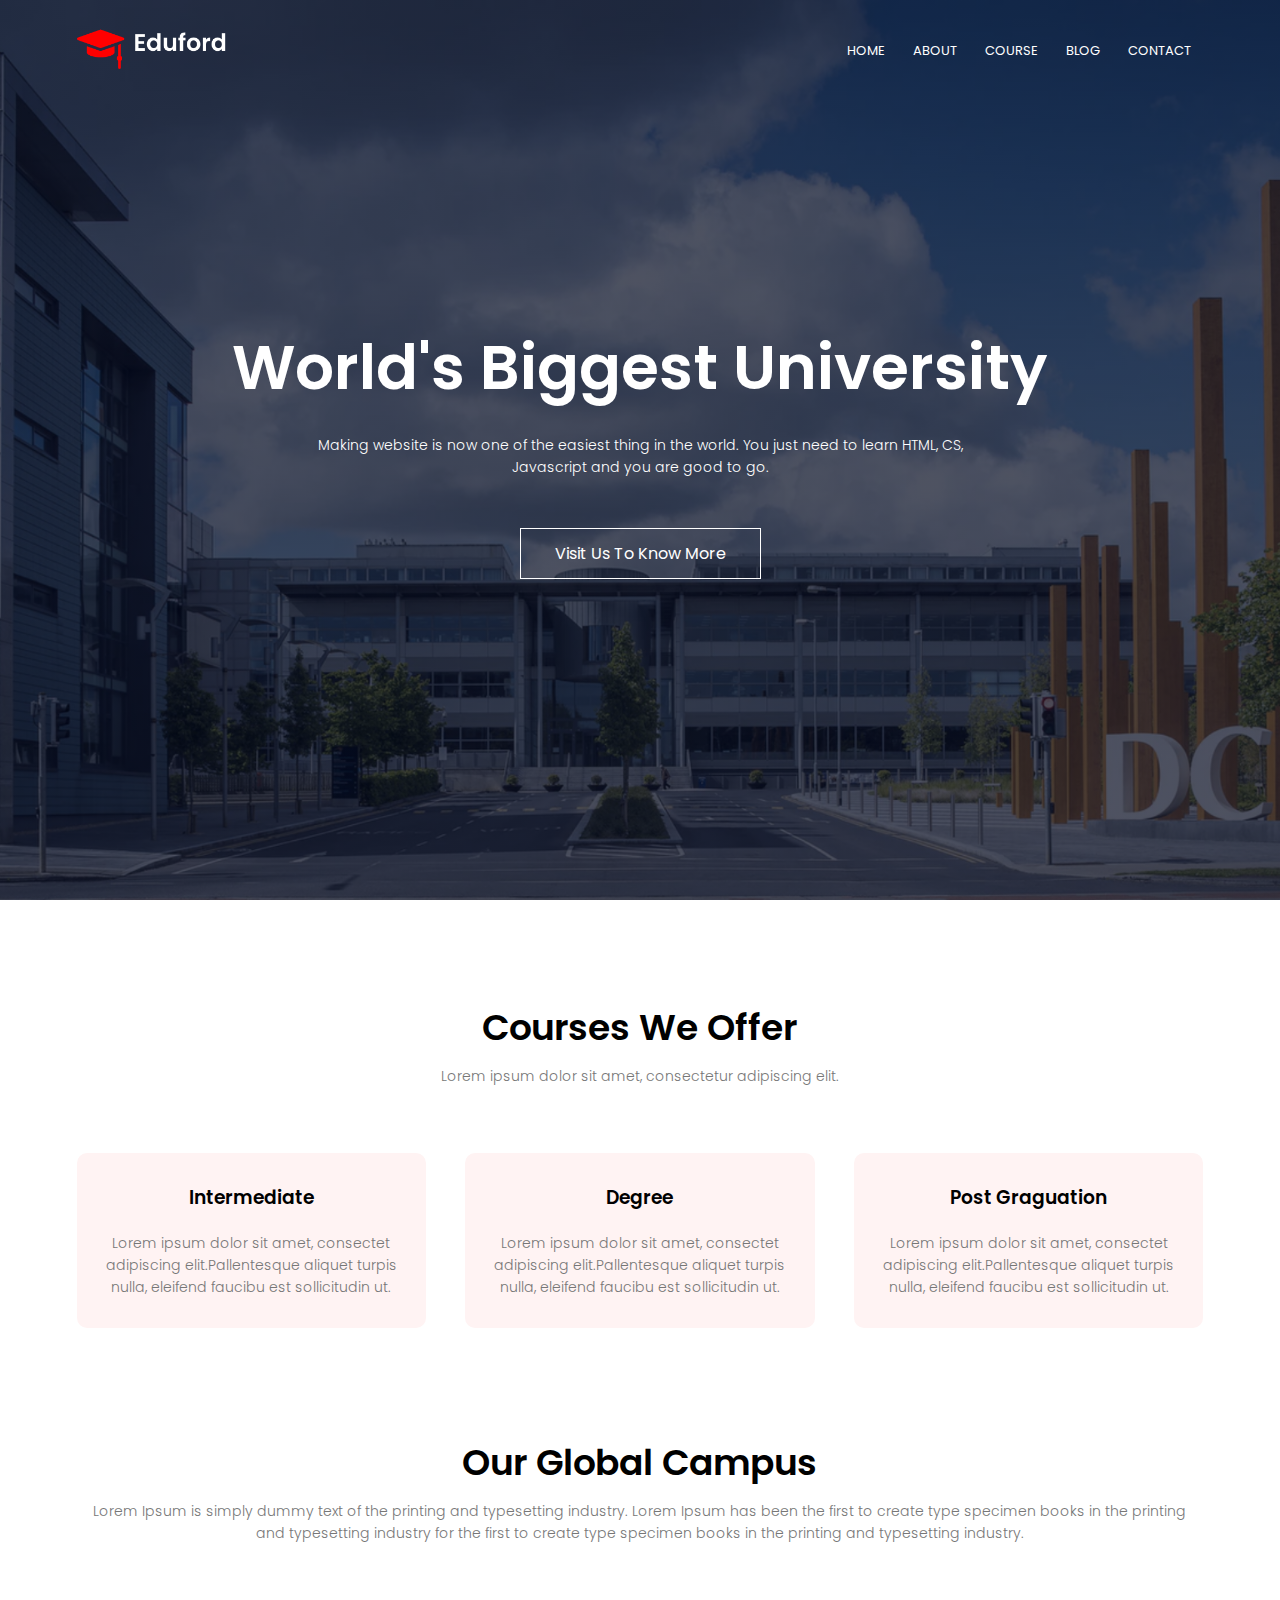
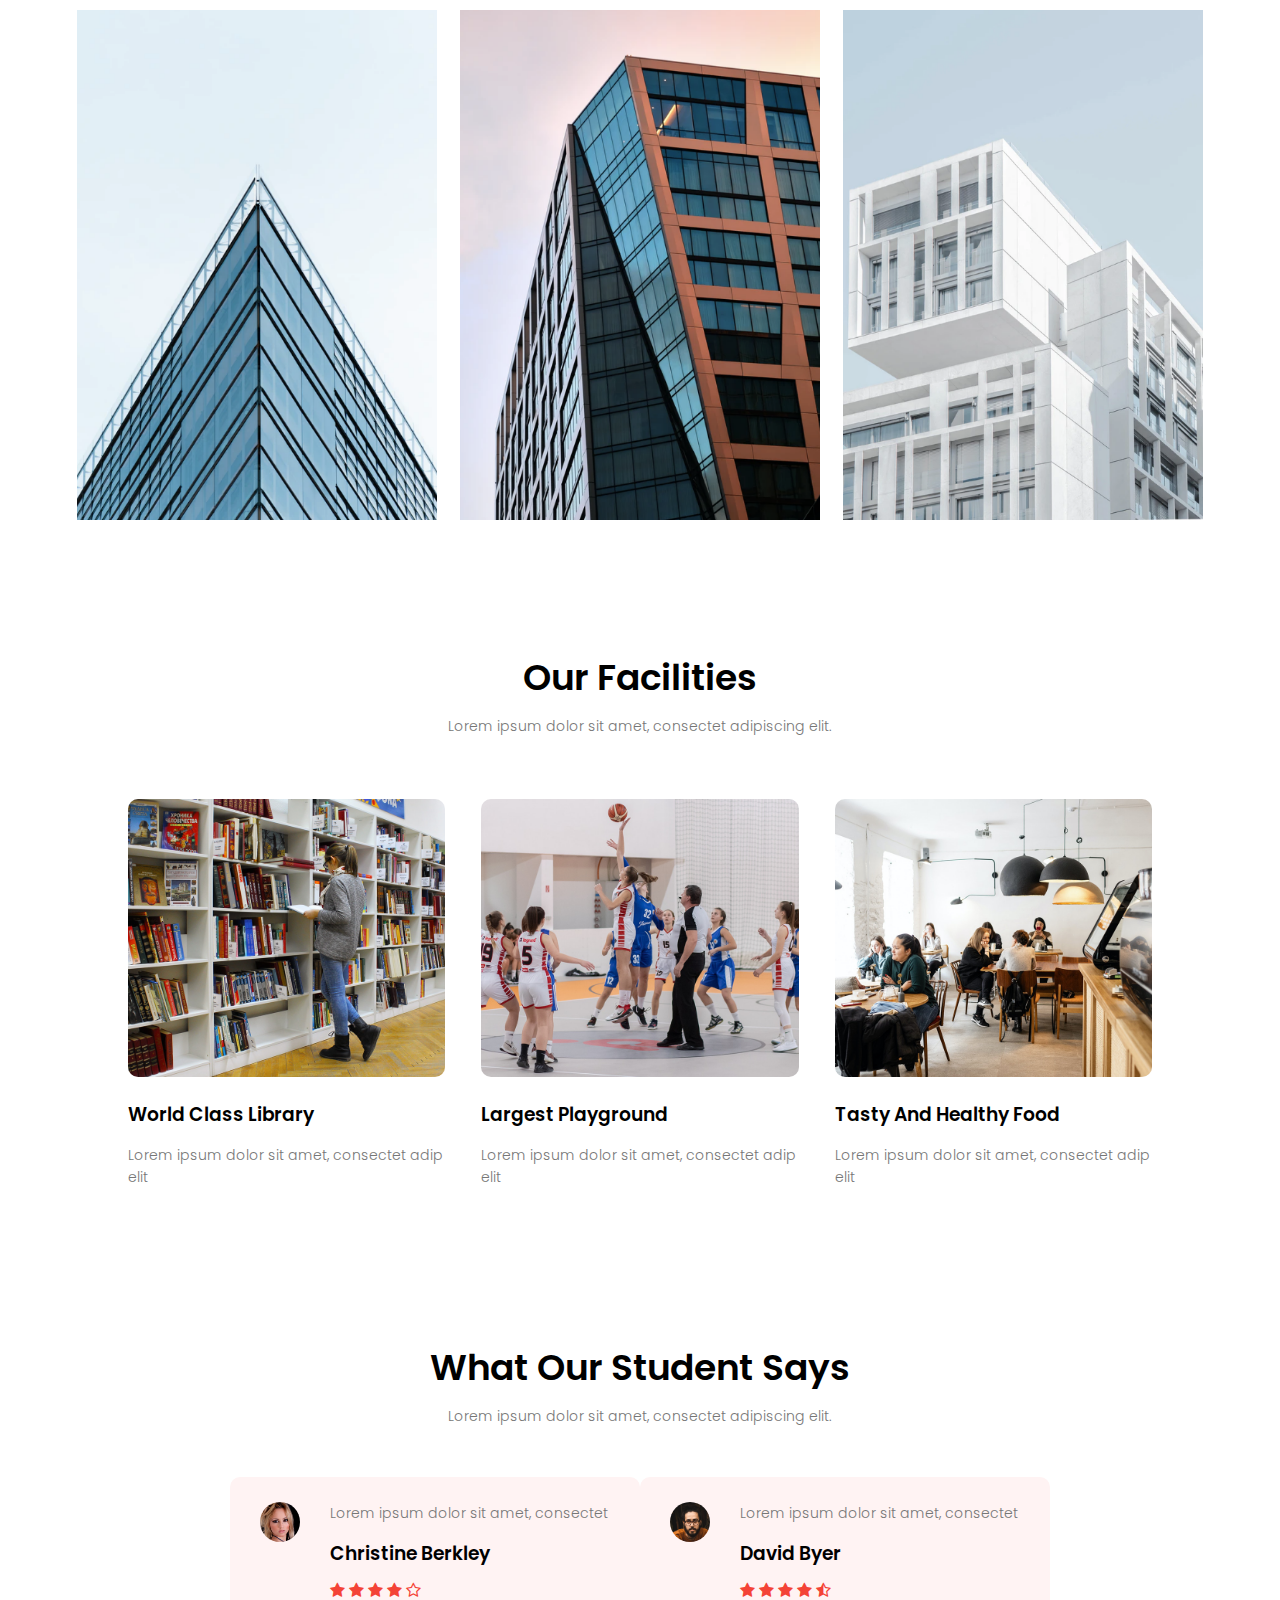
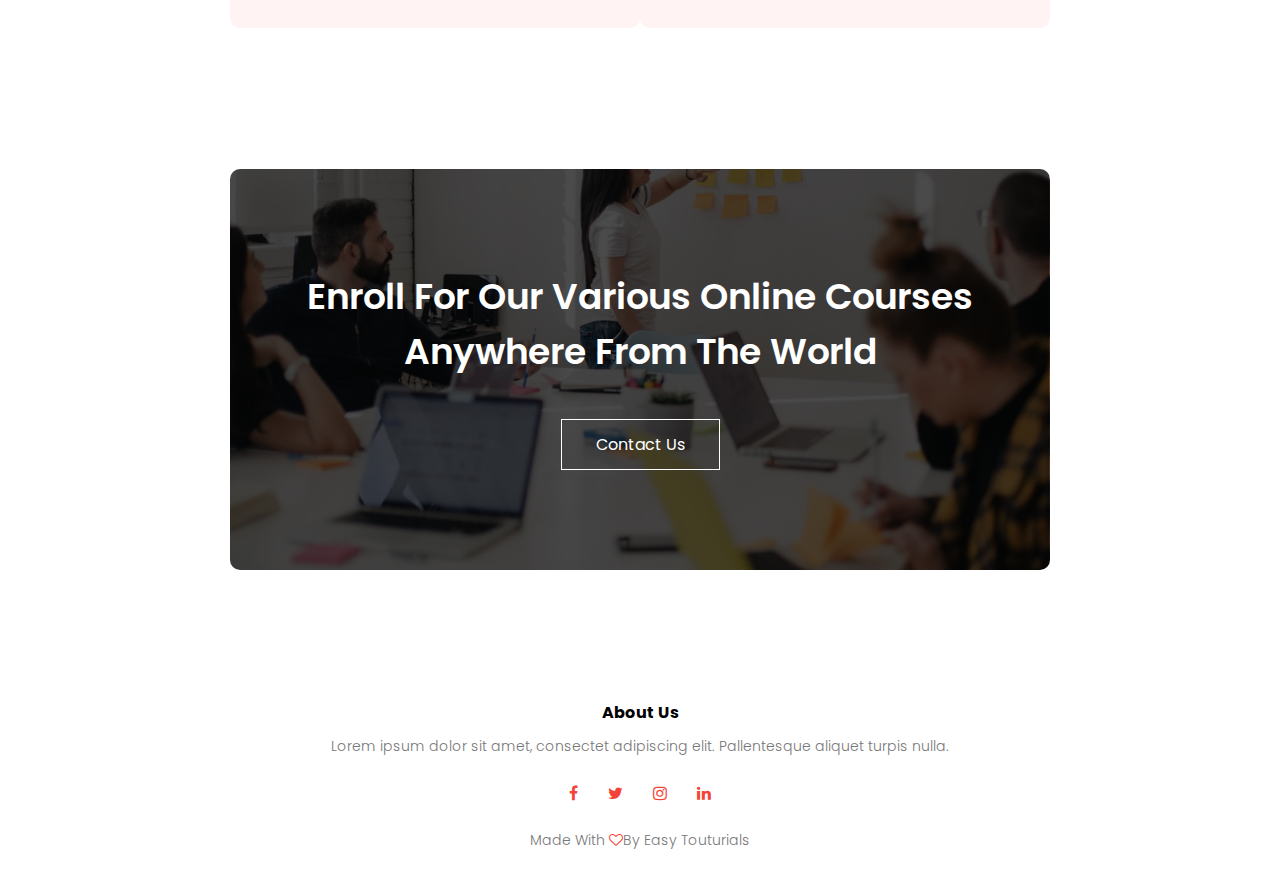
<file: index.html>
<!DOCTYPE html>
<html>
<head>
<meta name="viewport" content="with=device-width, initial-scale=1.0">
<title>University Website Design - Easy Tutorials</title>
<link rel="stylesheet" href="style.css">
<link rel="preconnect" href="https://fonts.googleapis.com">
<link href="https://fonts.googleapis.com/css2?family=Poppins:wght@200;300;400;600;700&display=swap" rel="stylesheet">
<link rel="stylesheet" href="https://stackpath.bootstrapcdn.com/font-awesome/4.7.0/css/font-awesome.min.css">
</head>
<body>
<section class="header">
<nav>
    <a href="index.html"><img src="img/logo.png"></a>
    <div class="nav-links" id="navLinks">
        <i class="fa fa-times" onclick="hideMenu()"></i>
        <ul>
            <li><a href="index.html">HOME</a></li>
            <li><a href="about.html">ABOUT</a></li>
            <li><a href="course.html">COURSE</a></li>
            <li><a href="blog.html">BLOG</a></li>
            <li><a href="contact.html">CONTACT</a></li>
        </ul>
    </div>
    <i class="fa fa-bars" onclick="showMenu()"></i>
</nav>
<div class="text-box">
<h1>World's Biggest University</h1>
<p>Making website is now one of the easiest thing in the world. You just need to learn HTML, CS, <br>Javascript and you are good to go.</p>
<a href="" class="hero-btn">Visit Us To Know More</a>
</div>
</section>

<!---course-->
<section class="course">
    <h1>Courses We Offer</h1>
    <p>Lorem ipsum dolor sit amet, consectetur adipiscing elit.</p>

<div class="row">
    <div class="course-col">
        <h3>Intermediate</h3>
        <p>Lorem ipsum dolor sit amet, consectet adipiscing elit.Pallentesque aliquet turpis nulla, eleifend faucibu est sollicitudin ut.</p>
    </div>
    <div class="course-col">
        <h3>Degree</h3>
        <p>Lorem ipsum dolor sit amet, consectet adipiscing elit.Pallentesque aliquet turpis nulla, eleifend faucibu est sollicitudin ut.</p>
    </div>
    <div class="course-col">
        <h3>Post Graguation</h3>
        <p>Lorem ipsum dolor sit amet, consectet adipiscing elit.Pallentesque aliquet turpis nulla, eleifend faucibu est sollicitudin ut.</p>
    </div>
</div>
</section>
<!---capmus-->
<section class="campus">
    <h1>Our Global Campus</h1>
    <p>Lorem Ipsum is simply dummy text of the printing and typesetting industry. Lorem Ipsum has been the first to create type specimen books in the printing and typesetting industry for the first to create type specimen books in the printing and typesetting industry.</p>
<div class="row">
    <div class="campus-col">
        <img src="img/london.png">
        <div class="layer">
            <h3>LONDON</h3>
        </div>
    </div>
<div class="campus-col">
    <img src="img/newyork.png">
    <div class="layer">
        <h3>NEW YORK</h3>
    </div>
</div>
<div class="campus-col">
    <img src="img/washington.png">
    <div class="layer">
        <h3>WASHINGTON</h3>
    </div>
</div>
</div>
</section>
<!---Facilities-->
<div class="facilities">
    <h1>Our Facilities</h1>
    <p>Lorem ipsum dolor sit amet, consectet adipiscing elit.</p>
<div class="row">
    <div class="facilities-col">
    <img src="img/library.png">
    <h3>World Class Library</h3>
    <p>Lorem ipsum dolor sit amet, consectet adip elit </p>
</div>
<div class="facilities-col">
    <img src="img/basketball.png">
    <h3>Largest Playground</h3>
    <p>Lorem ipsum dolor sit amet, consectet adip elit </p>
</div>
<div class="facilities-col">
    <img src="img/cafeteria.png">
    <h3>Tasty And Healthy Food </h3>
    <p>Lorem ipsum dolor sit amet, consectet adip elit </p>
</div>
</div>
</section>

<!-------testimonials------>
<section class="testimonials">
    <h1>What Our Student Says</h1>
    <p> Lorem ipsum dolor sit amet, consectet adipiscing elit.</p> 
<div class="row">
    <div class="testimonials-col">
        <img src="img/user1.jpg">
        <div>
            <p>Lorem ipsum dolor sit amet, consectet</p>
            <h3>Christine Berkley</h3>
            <i class="fa fa-star"></i>
            <i class="fa fa-star"></i>
            <i class="fa fa-star"></i>
            <i class="fa fa-star"></i>
            <i class="fa fa-star-o"></i>
        </div>
    </div>
    <div class="testimonials-col">
        <img src="img/user2.jpg">
        <div>
            <p>Lorem ipsum dolor sit amet, consectet</p>
            <h3>David Byer</h3>
            <i class="fa fa-star"></i>
            <i class="fa fa-star"></i>
            <i class="fa fa-star"></i>
            <i class="fa fa-star"></i>
            <i class="fa fa-star-half-o"></i>
        </div>
    </div>
</div>
</section>
<!---Call to Action--->
<section class="cta">
<h1>Enroll For Our Various Online Courses<br> Anywhere From The World</h1>
<a href="" class="hero-btn">Contact Us</a>
</section>


<!---Footer--->

<section class="Footer">
<h4>About Us</h4>
<p>Lorem ipsum dolor sit amet, consectet adipiscing elit. Pallentesque aliquet turpis nulla.</p>
<div class="icons">
    <i class="fa fa-facebook"></i>
    <i class="fa fa-twitter"></i>
    <i class="fa fa-instagram"></i>
    <i class="fa fa-linkedin"></i>
</div>
<p>Made With <i class="fa fa-heart-o"></i>By Easy Touturials</p>


</section>
<!--Javascript for toggle menu-->
<script>
    var navLinks = document.getElementById("navLinks");
    function showMenu() {
      navLinks.style.right="0";
    }
    function hideMenu() {
    navLinks.style.right="-200px";
    }
</script>
</body>
</html>
</file>
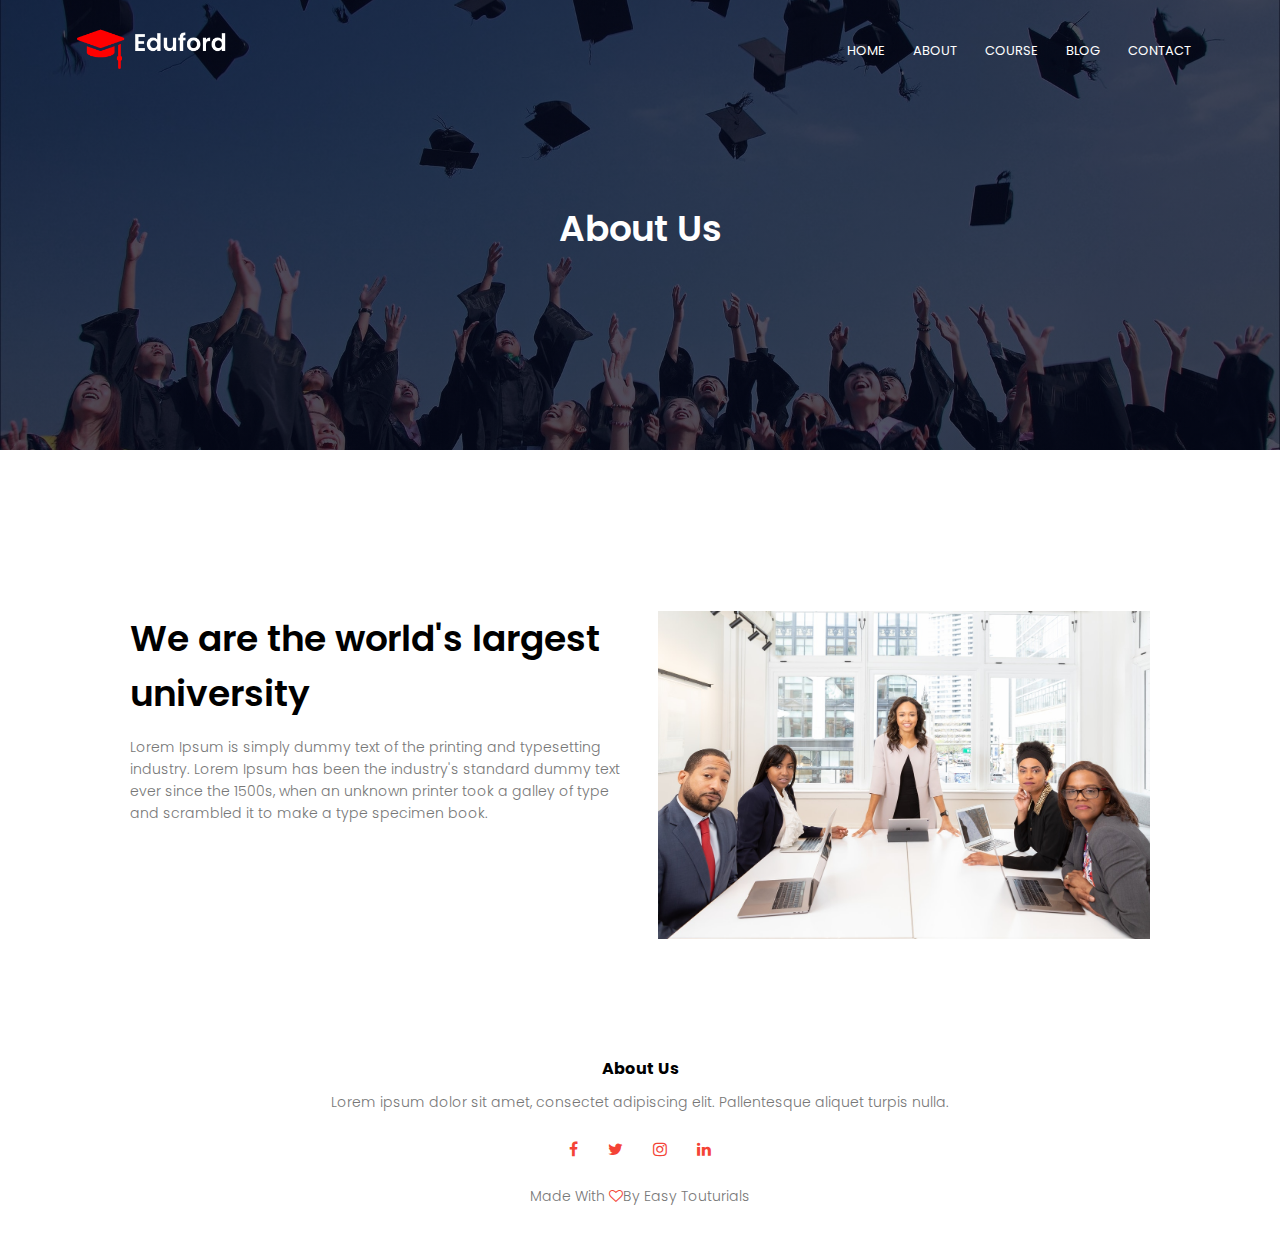
<file: about.html>
<!DOCTYPE html>
<html>
<head>
<meta name="viewport" content="with=device-width, initial-scale=1.0">
<title>University Website Design - Easy Tutorials</title>
<link rel="stylesheet" href="style.css">
<link rel="preconnect" href="https://fonts.googleapis.com">
<link href="https://fonts.googleapis.com/css2?family=Poppins:wght@200;300;400;600;700&display=swap" rel="stylesheet">
<link rel="stylesheet" href="https://stackpath.bootstrapcdn.com/font-awesome/4.7.0/css/font-awesome.min.css">
</head>
<body>
<section class="sub-header">
<nav>
    <a href="index.html"><img src="img/logo.png"></a>
    <div class="nav-links" id="navLinks">
        <i class="fa fa-times" onclick="hideMenu()"></i>
        <ul>
            <li><a href="index.html">HOME</a></li>
            <li><a href="about.html">ABOUT</a></li>
            <li><a href="course.html">COURSE</a></li>
            <li><a href="blog.html">BLOG</a></li>
            <li><a href="contact.html">CONTACT</a></li>
        </ul>
    </div>
    <i class="fa fa-bars" onclick="showMenu()"></i>
</nav>
<h1>About Us</h1>
</section>

<!-------about us content------->

<section class="about-us">
    <div class="row">
        <div class="about-col">
            <h1>We are the world's largest university</h1>
            <p>Lorem Ipsum is simply dummy text of the printing and typesetting industry. Lorem Ipsum has been the industry's standard dummy text ever since the 1500s, when an unknown printer took a galley of type and scrambled it to make a type specimen book.</p>
            <a href="" class="hero-btn">EXPLORE NOW</a>
        </div>
        <div class="about-col">
        <img src="img/about.jpg">
    </div>
    </div>
</section>







<!---Footer--->

<section class="Footer">
<h4>About Us</h4>
<p>Lorem ipsum dolor sit amet, consectet adipiscing elit. Pallentesque aliquet turpis nulla.</p>
<div class="icons">
    <i class="fa fa-facebook"></i>
    <i class="fa fa-twitter"></i>
    <i class="fa fa-instagram"></i>
    <i class="fa fa-linkedin"></i>
</div>
<p>Made With <i class="fa fa-heart-o"></i>By Easy Touturials</p>


</section>
<!--Javascript for toggle menu-->
<script>
    var navLinks = document.getElementById("navLinks");
    function showMenu() {
      navLinks.style.right="0";
    }
    function hideMenu() {
    navLinks.style.right="-200px";
    }
</script>
</body>
</html>
</file>
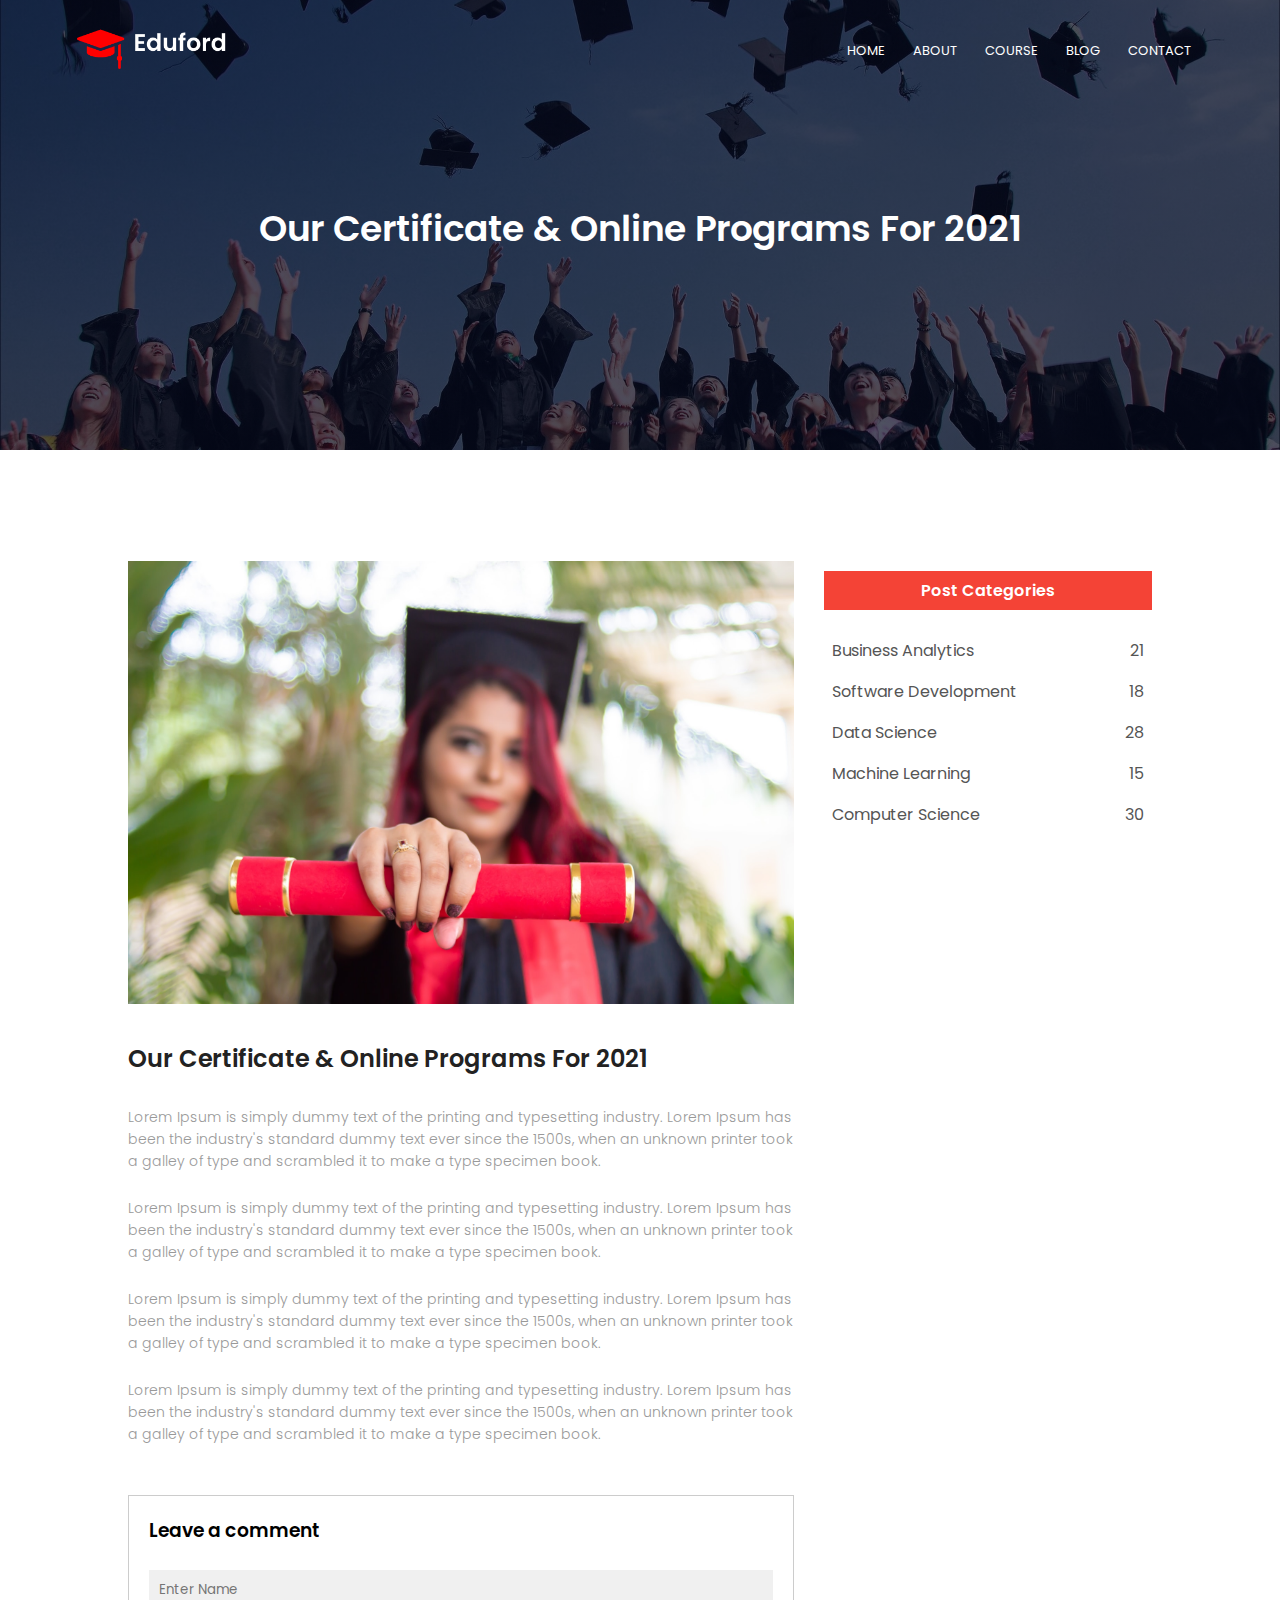
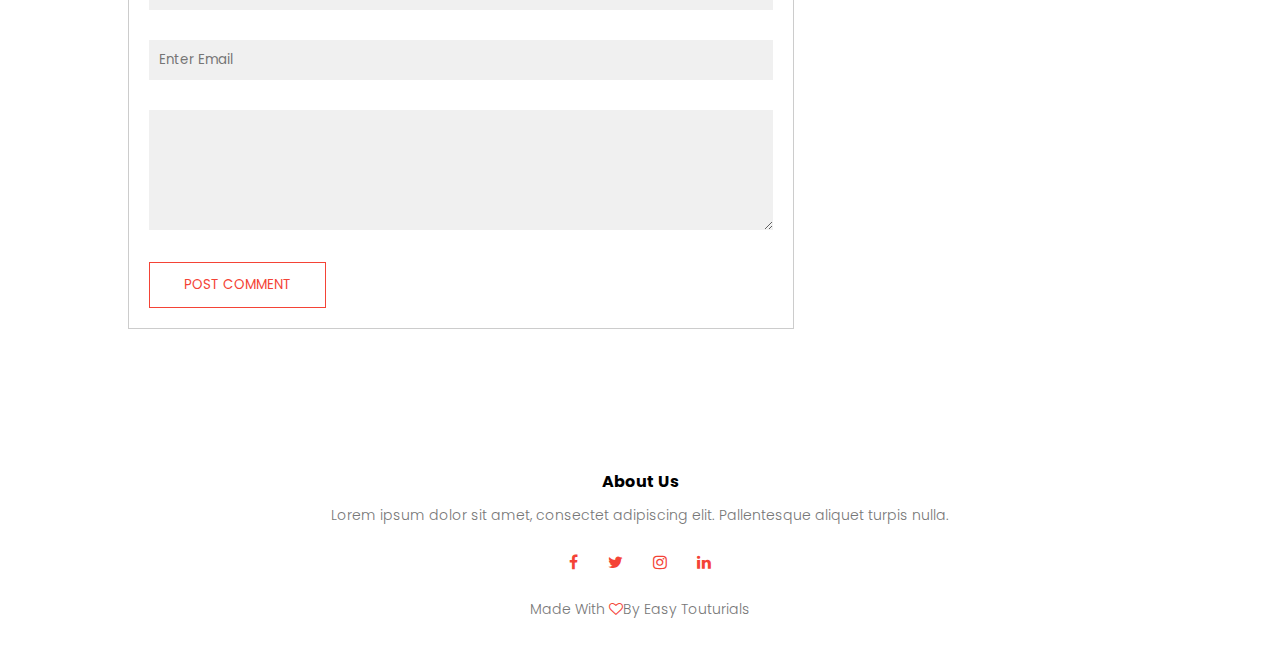
<file: blog.html>
<!DOCTYPE html>
<html>
<head>
<meta name="viewport" content="with=device-width, initial-scale=1.0">
<title>University Website Design - Easy Tutorials</title>
<link rel="stylesheet" href="style.css">
<link rel="preconnect" href="https://fonts.googleapis.com">
<link href="https://fonts.googleapis.com/css2?family=Poppins:wght@200;300;400;600;700&display=swap" rel="stylesheet">
<link rel="stylesheet" href="https://stackpath.bootstrapcdn.com/font-awesome/4.7.0/css/font-awesome.min.css">
</head>
<body>
<section class="sub-header">
<nav>
    <a href="index.html"><img src="img/logo.png"></a>
    <div class="nav-links" id="navLinks">
        <i class="fa fa-times" onclick="hideMenu()"></i>
        <ul>
            <li><a href="index.html">HOME</a></li>
            <li><a href="about.html">ABOUT</a></li>
            <li><a href="course.html">COURSE</a></li>
            <li><a href="blog.html">BLOG</a></li>
            <li><a href="contact.html">CONTACT</a></li>
        </ul>
    </div>
    <i class="fa fa-bars" onclick="showMenu()"></i>
</nav>
<h1>Our Certificate & Online Programs For 2021</h1>
</section>

<!-----blog page content---------------->
<section class="blog-content">
    <div class="row">
        <div class="blog-left">
            <img src="img/certificate.jpg">
            <h2>Our Certificate & Online Programs For 2021</h2>
        <p>Lorem Ipsum is simply dummy text of the printing and typesetting industry. Lorem Ipsum has been the industry's standard dummy text ever since the 1500s, when an unknown printer took a galley of type and scrambled it to make a type specimen book.</p>
        <br>
        <p>Lorem Ipsum is simply dummy text of the printing and typesetting industry. Lorem Ipsum has been the industry's standard dummy text ever since the 1500s, when an unknown printer took a galley of type and scrambled it to make a type specimen book.</p>
        <br>
        <p>Lorem Ipsum is simply dummy text of the printing and typesetting industry. Lorem Ipsum has been the industry's standard dummy text ever since the 1500s, when an unknown printer took a galley of type and scrambled it to make a type specimen book.</p>
        <br>
        <p>Lorem Ipsum is simply dummy text of the printing and typesetting industry. Lorem Ipsum has been the industry's standard dummy text ever since the 1500s, when an unknown printer took a galley of type and scrambled it to make a type specimen book.</p>
    <div class="comment-box">

<h3>Leave a comment</h3>

<form class="comment-form">
    <input type="text" placeholder="Enter Name">
    <input type="email" placeholder="Enter Email">
    <textarea rows="5" placeholder="Your Comment">
    </textarea>
    <button type="submit" class="hero-btn red-btn">POST COMMENT</button>
</form>
    </div>
    
    
    
    
    
    
    
    
    
    
    
    
    
    
    
    
    
    
    </div>
        <div class="blog-right">
            <h3>Post Categories</h3>
<div>
<span>Business Analytics</span>
<span>21</span>
</div>
<div>
    <span>Software Development</span>
    <span>18</span>
    </div>

    <div>
        <span>Data Science</span>
        <span>28</span>
        </div>

        <div>
            <span>Machine Learning</span>
            <span>15</span>
            </div>
            <div>
                <span>Computer Science</span>
                <span>30</span>
                </div>
        </div>
    </div>
</section>



<!---Footer--->

<section class="Footer">
<h4>About Us</h4>
<p>Lorem ipsum dolor sit amet, consectet adipiscing elit. Pallentesque aliquet turpis nulla.</p>
<div class="icons">
    <i class="fa fa-facebook"></i>
    <i class="fa fa-twitter"></i>
    <i class="fa fa-instagram"></i>
    <i class="fa fa-linkedin"></i>
</div>
<p>Made With <i class="fa fa-heart-o"></i>By Easy Touturials</p>


</section>
<!--Javascript for toggle menu-->
<script>
    var navLinks = document.getElementById("navLinks");
    function showMenu() {
      navLinks.style.right="0";
    }
    function hideMenu() {
    navLinks.style.right="-200px";
    }
</script>
</body>
</html>
</file>
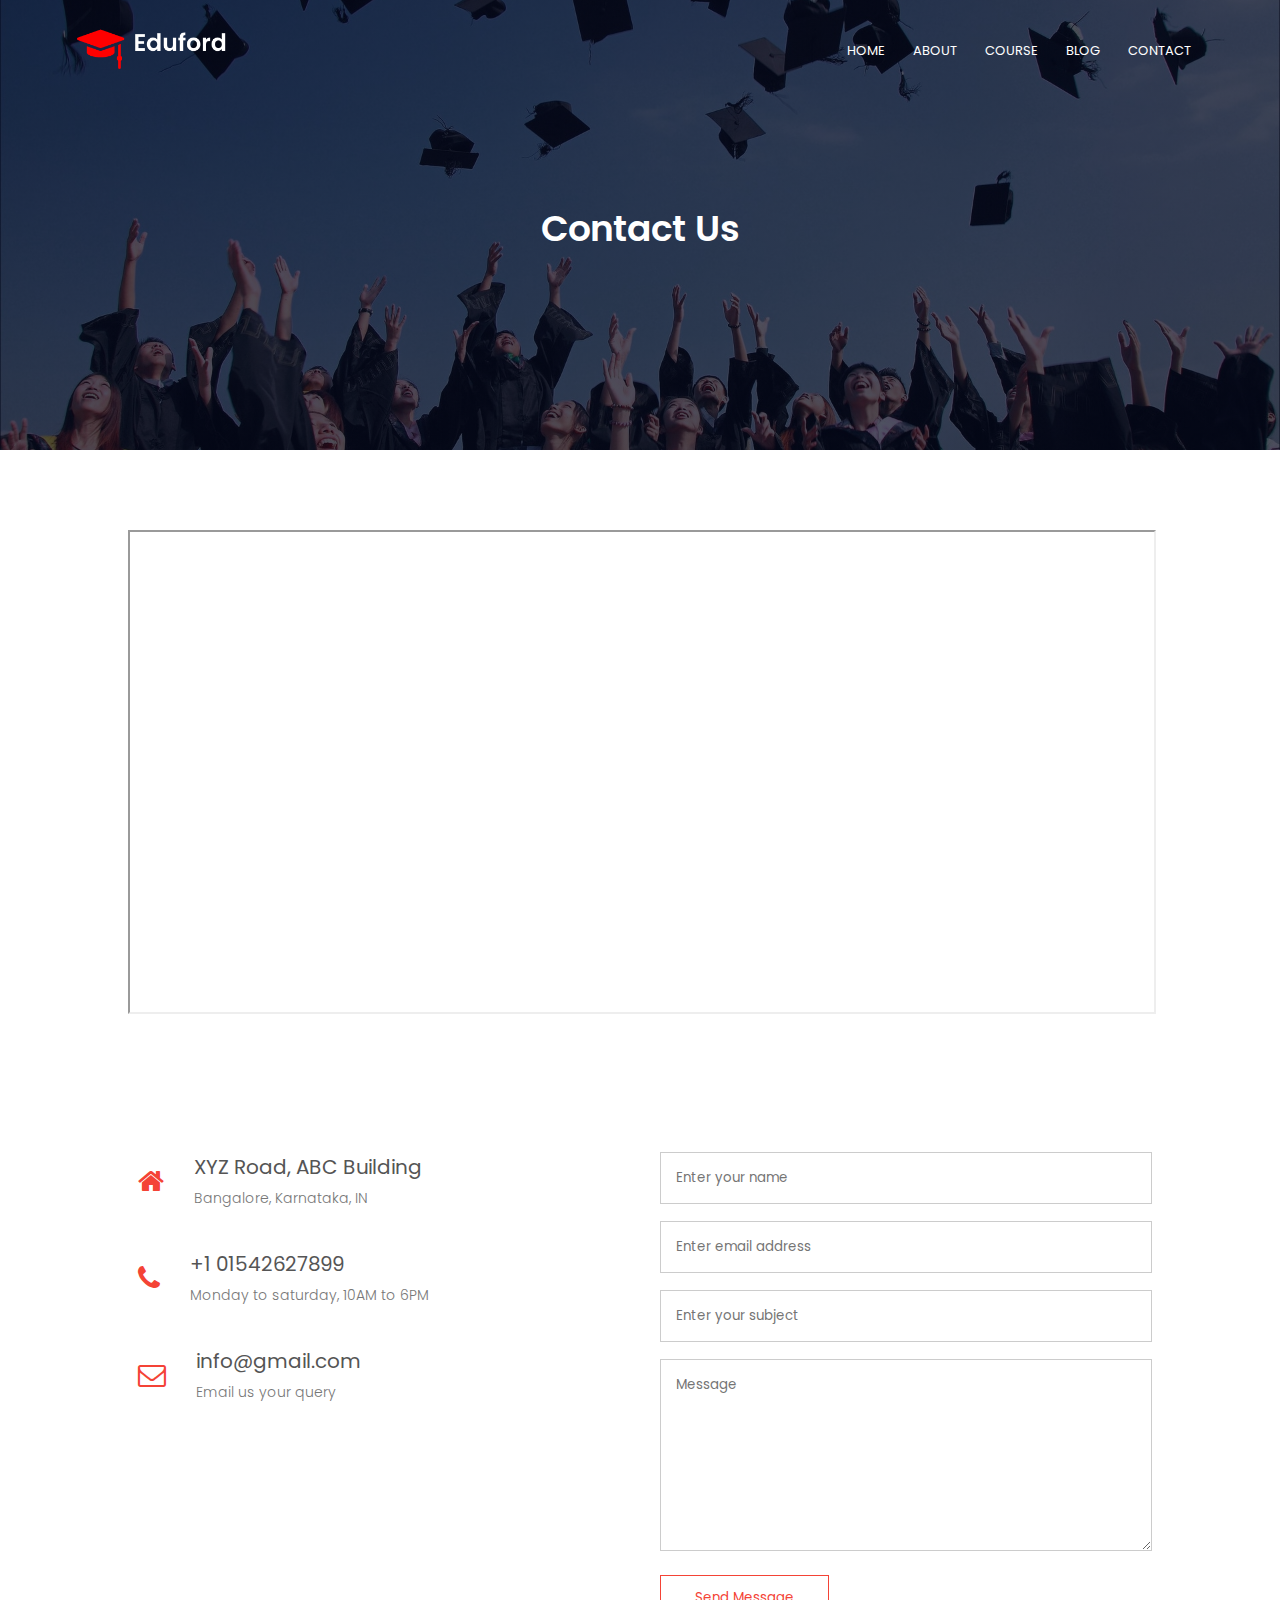
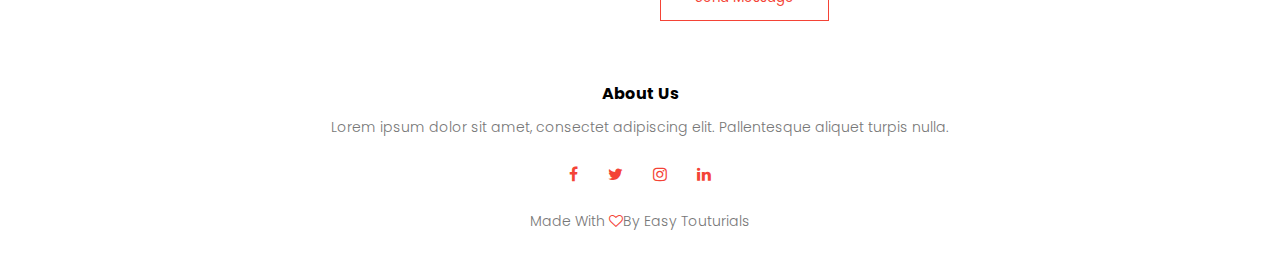
<file: contact.html>
<!DOCTYPE html>
<html>
<head>
<meta name="viewport" content="with=device-width, initial-scale=1.0">
<title>University Website Design - Easy Tutorials</title>
<link rel="stylesheet" href="style.css">
<link rel="preconnect" href="https://fonts.googleapis.com">
<link href="https://fonts.googleapis.com/css2?family=Poppins:wght@200;300;400;600;700&display=swap" rel="stylesheet">
<link rel="stylesheet" href="https://stackpath.bootstrapcdn.com/font-awesome/4.7.0/css/font-awesome.min.css">
</head>
<body>
<section class="sub-header">
<nav>
    <a href="index.html"><img src="img/logo.png"></a>
    <div class="nav-links" id="navLinks">
        <i class="fa fa-times" onclick="hideMenu()"></i>
        <ul>
            <li><a href="index.html">HOME</a></li>
            <li><a href="about.html">ABOUT</a></li>
            <li><a href="course.html">COURSE</a></li>
            <li><a href="blog.html">BLOG</a></li>
            <li><a href="contact.html">CONTACT</a></li>
        </ul>
    </div>
    <i class="fa fa-bars" onclick="showMenu()"></i>
</nav>
<h1>Contact Us</h1>
</section>

<!-------Contact Us------->
<section class="location">
    <iframe src="https://www.google.com/maps/d/embed?mid=1p8AAzpZPWinGriOk44wON1-qv88&hl=en" width="640" height="480"></iframe>

</section>

<section  class="contact-us">
<div class="row">
    <div class="contact-col">
<div>
    <i class="fa fa-home"></i>
    <span>
    <h5>XYZ Road, ABC Building</h5>
    <p>Bangalore, Karnataka, IN </p>
    </span>
</div>
<div>
    <i class="fa fa-phone"></i>
    <span>
    <h5>+1 01542627899</h5>
    <p>Monday to saturday, 10AM to 6PM</p>
    </span>
</div>
<div>
    <i class="fa fa-envelope-o"></i>
    <span>
    <h5>info@gmail.com</h5>
    <p>Email us your query</p>
    </span>
</div>

    </div>
    <div class="contact-col">

<form action="form-handler.php" method="post">
    <input type="text" name="name" placeholder="Enter your name" required>
    <input type="email"name="email" placeholder="Enter email address" required>
    <input type="text" name="subject" placeholder="Enter your subject" required>
    <textarea rows="8" name="message" placeholder="Message" required></textarea>
    <button type="submit" class="hero-btn red-btn">Send Message</button>

</form>




    </div>
</div>



    
</section>




<!---Footer--->

<section class="Footer">
<h4>About Us</h4>
<p>Lorem ipsum dolor sit amet, consectet adipiscing elit. Pallentesque aliquet turpis nulla.</p>
<div class="icons">
    <i class="fa fa-facebook"></i>
    <i class="fa fa-twitter"></i>
    <i class="fa fa-instagram"></i>
    <i class="fa fa-linkedin"></i>
</div>
<p>Made With <i class="fa fa-heart-o"></i>By Easy Touturials</p>


</section>
<!--Javascript for toggle menu-->
<script>
    var navLinks = document.getElementById("navLinks");
    function showMenu() {
      navLinks.style.right="0";
    }
    function hideMenu() {
    navLinks.style.right="-200px";
    }
</script>
</body>
</html>
</file>
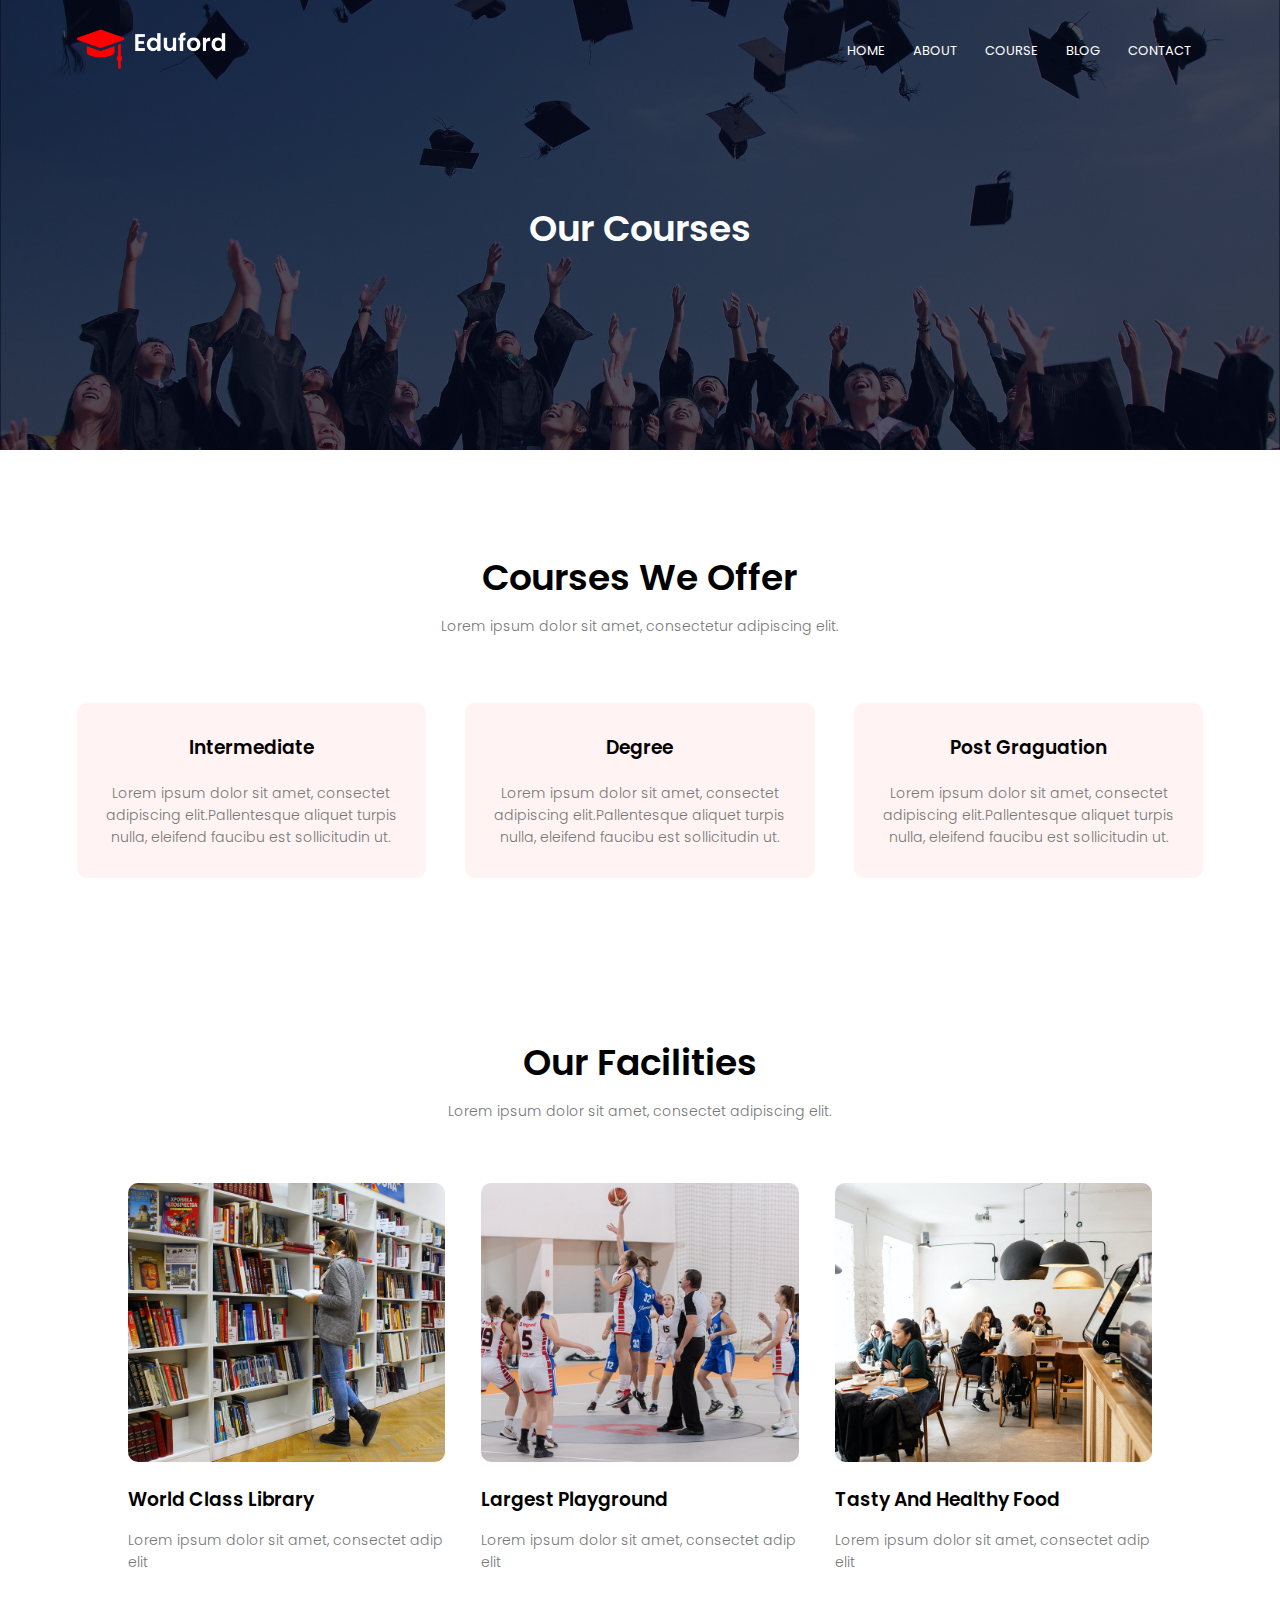
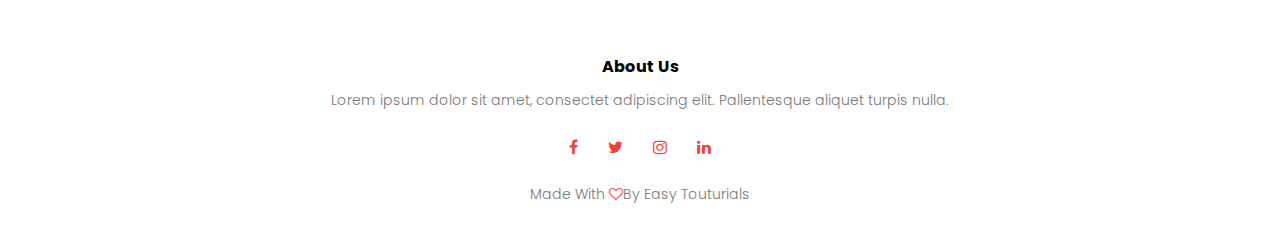
<file: course.html>
<!DOCTYPE html>
<html>
<head>
<meta name="viewport" content="with=device-width, initial-scale=1.0">
<title>University Website Design - Easy Tutorials</title>
<link rel="stylesheet" href="style.css">
<link rel="preconnect" href="https://fonts.googleapis.com">
<link href="https://fonts.googleapis.com/css2?family=Poppins:wght@200;300;400;600;700&display=swap" rel="stylesheet">
<link rel="stylesheet" href="https://stackpath.bootstrapcdn.com/font-awesome/4.7.0/css/font-awesome.min.css">
</head>
<body>
<section class="sub-header">
<nav>
    <a href="index.html"><img src="img/logo.png"></a>
    <div class="nav-links" id="navLinks">
        <i class="fa fa-times" onclick="hideMenu()"></i>
        <ul>
            <li><a href="index.html">HOME</a></li>
            <li><a href="about.html">ABOUT</a></li>
            <li><a href="course.html">COURSE</a></li>
            <li><a href="blog.html">BLOG</a></li>
            <li><a href="contact.html">CONTACT</a></li>
        </ul>
    </div>
    <i class="fa fa-bars" onclick="showMenu()"></i>
</nav>
<h1>Our Courses</h1>
</section>

<!---course-->
<section class="course">
    <h1>Courses We Offer</h1>
    <p>Lorem ipsum dolor sit amet, consectetur adipiscing elit.</p>

<div class="row">
    <div class="course-col">
        <h3>Intermediate</h3>
        <p>Lorem ipsum dolor sit amet, consectet adipiscing elit.Pallentesque aliquet turpis nulla, eleifend faucibu est sollicitudin ut.</p>
    </div>
    <div class="course-col">
        <h3>Degree</h3>
        <p>Lorem ipsum dolor sit amet, consectet adipiscing elit.Pallentesque aliquet turpis nulla, eleifend faucibu est sollicitudin ut.</p>
    </div>
    <div class="course-col">
        <h3>Post Graguation</h3>
        <p>Lorem ipsum dolor sit amet, consectet adipiscing elit.Pallentesque aliquet turpis nulla, eleifend faucibu est sollicitudin ut.</p>
    </div>
</div>
</section>

<!----Facilities-->
<div class="facilities">
    <h1>Our Facilities</h1>
    <p>Lorem ipsum dolor sit amet, consectet adipiscing elit.</p>
<div class="row">
    <div class="facilities-col">
    <img src="img/library.png">
    <h3>World Class Library</h3>
    <p>Lorem ipsum dolor sit amet, consectet adip elit </p>
</div>
<div class="facilities-col">
    <img src="img/basketball.png">
    <h3>Largest Playground</h3>
    <p>Lorem ipsum dolor sit amet, consectet adip elit </p>
</div>
<div class="facilities-col">
    <img src="img/cafeteria.png">
    <h3>Tasty And Healthy Food </h3>
    <p>Lorem ipsum dolor sit amet, consectet adip elit </p>
</div>
</div>
</section>



<!---Footer--->

<section class="Footer">
<h4>About Us</h4>
<p>Lorem ipsum dolor sit amet, consectet adipiscing elit. Pallentesque aliquet turpis nulla.</p>
<div class="icons">
    <i class="fa fa-facebook"></i>
    <i class="fa fa-twitter"></i>
    <i class="fa fa-instagram"></i>
    <i class="fa fa-linkedin"></i>
</div>
<p>Made With <i class="fa fa-heart-o"></i>By Easy Touturials</p>


</section>
<!--Javascript for toggle menu-->
<script>
    var navLinks = document.getElementById("navLinks");
    function showMenu() {
      navLinks.style.right="0";
    }
    function hideMenu() {
    navLinks.style.right="-200px";
    }
</script>
</body>
</html>
</file>
<file: style.css>
* {
  margin: 0;
  padding: 0;
  font-family: "Poppins", sans-serif;
}
.header {
  min-height: 100vh;
  width: 100%;
  background-image: linear-gradient(rgba(4, 9, 30, 0.7), rgba(4, 9, 30, 0.7)),
    url(img/banner.png);
  background-position: center;
  background-size: cover;
  position: relative;
}

nav {
  display: flex;
  padding: 2% 6%;
  justify-content: space-between;
  align-items: center;
}
nav img {
  width: 150px;
}
.nav-links {
  flex: 1;
  text-align: right;
}
.nav-links ul li {
  list-style: none;
  display: inline-block;
  padding: 8px 12px;
  position: relative;
}
.nav-links ul li a {
  color: #fff;
  text-decoration: none;
  font-size: 13px;
}
.nav-links ul li::after {
  content: "";
  width: 0%;
  height: 2px;
  background: #f44336;
  display: block;
  margin: auto;
  transition: 0.5s;
}
.nav-links ul li:hover::after {
  width: 100%;
}
.text-box {
  width: 90%;
  color: #fff;
  position: absolute;
  top: 50%;
  left: 50%;
  transform: translate(-50%, -50%);
  text-align: center;
}
.text-box h1 {
  font-size: 62px;
}
.text-box p {
  margin: 10px 0 40px;
  font-size: 14px;
  color: #fff;
}
.hero-btn {
  display: inline-block;
  text-decoration: none;
  color: #fff;
  border: 1px solid #fff;
  padding: 12px 34px;
  font-size: 13 px;
  background: transparent;
  position: relative;
  cursor: pointer;
}
.hero-btn:hover {
  border: 1px solid #f44336;
  background: #f44336;
  transition: 1s;
}
nav .fa {
  display: none;
}
@media (max-width: 700px) {
  .text-box h1 {
    font-size: 20px;
  }
  .nav-links ul li {
    display: block;
  }
  .nav-links {
    position: fixed;
    background: #f44336;
    height: 100vh;
    width: 200px;
    top: 0;
    right: -200px;
    text-align: left;
    z-index: 2;
    transition: 1s;
  }
  nav .fa {
    display: block;
    color: #fff;
    margin: 10px;
    font-size: 22px;
    cursor: pointer;
  }
  .nav-links ul {
    padding: 30px;
  }
}

/*--------- course------*/
.course {
  width: 88%;
  margin: auto;
  text-align: center;
  padding-top: 100px;
}

h1 {
  font-size: 36px;
  font-weight: 600;
}
p {
  color: #777;
  font-size: 14px;
  font-weight: 300;
  line-height: 22px;
  padding: 10px;
}

.row {
  margin-top: 5%;
  display: flex;
  justify-content: space-between;
}
.course-col {
  flex-basis: 31%;
  background: #fff3f3;
  border-radius: 10px;
  margin-bottom: 5%;
  padding: 20px 12px;
  box-sizing: border-box;
  transition: 0.5s;
}

h3 {
  text-align: center;
  font-weight: 600;
  margin: 10px 0;
}

.course-col:hover {
  box-shadow: 0 0 20px 0px rgba(0, 0, 0, 0.2);
}

@media (max-width: 700px) {
  .row {
    flex-direction: column;
  }
}

/*------campus------*/
.campus {
  width: 88%;
  margin: auto;
  text-align: center;
  padding-top: 50px;
}

.campus-col {
  flex-basis: 32%;
  border: radius 10px;
  margin-bottom: 30px;
  position: relative;
  overflow: hidden;
}
.campus-col img {
  width: 100%;
  display: block;
}
.layer {
  background: transparent;
  height: 100%;
  width: 100%;
  position: absolute;
  top: 0;
  left: 0;
  transition: 0.5s;
}

.layer:hover {
  background: rgba(226, 0, 0, 0.7);
}

.layer h3 {
  width: 100%;
  font-weight: 500;
  color: #fff;
  font-size: 26px;
  bottom: 0;
  left: 50%;
  transform: translateX(-50%);
  position: absolute;
  opacity: 0;
  transition: 0.5s;
}
.layer:hover h3 {
  bottom: 49%;
  opacity: 1;
}
/*-------facilities---------*/
.facilities {
  width: 80%;
  margin: auto;
  text-align: center;
  padding-top: 100px;
}
.facilities-col {
  flex-basis: 31%;
  border-radius: 10px;
  margin-bottom: 5%;
  text-align: left;
}
.facilities-col img {
  width: 100%;
  border-radius: 10px;
}
.facilities-col p {
  padding: 0;
}
.facilities-col h3 {
  margin-top: 16px;
  margin-bottom: 15px;
  text-align: left;
}

/*------testimonials-----*/
.testimonials {
  width: 80%;
  margin: auto;
  padding-top: 100px;
  text-align: center;
}
.testimonials-col {
  flex-basis: 44%;
  border-radius: 10px;
  margin-bottom: 5%;
  text-align: left;
  background: #fff3f3;
  padding: 25px;
  cursor: pointer;
  display: flex;
}

.testimonials-col img {
  height: 40px;
  margin-left: 5px;
  margin-right: 30px;
  border-radius: 50%;
}

.testimonials-col p {
  padding: 0;
}

.testimonials-col h3 {
  margin-top: 15px;
  text-align: left;
}
.testimonials-col .fa {
  color: #f44336;
}

@media (max-width: 700px) {
  .testimonials-col img {
    margin: left 0px;
    margin-right: 15px;
  }
}

/*-----call to action-----*/
.cta {
  margin: 100px auto;
  width: 80%;
  background-image: linear-gradient(rgba(0, 0, 0, 0.7), rgba(0, 0, 0, 0.7)),
    url(img/banner2.jpg);
  background-position: center;
  background-size: cover;
  border-radius: 10px;
  text-align: center;
  padding: 100px 0;
}

.cta h1 {
  color: #fff;
  margin-bottom: 40px;
  padding: 0;
}

@media (max-width: 700px) {
  .cta h1 {
    font-size: 24px;
  }
}

.Footer {
  width: 100%;
  text-align: center;
  padding: 30px 0;
}

.Footer :h4 {
  margin-bottom: 25px;
  margin-top: 20px;
  font-weight: 600;
}
.icons .fa {
  color: #f44336;
  margin: 0 13px;
  cursor: pointer;
  padding: 18px 0;
}
.fa-heart-o {
  color: #f44336;
}

/*-----About Us Page-----*/
.sub-header {
  height: 50vh;
  width: 100;
  background-image: linear-gradient(rgba(4, 9, 30, 0.7), rgba(4, 9, 30, 0.7)),
    url(img/background.jpg);
  background-position: center;
  background-size: cover;
  text-align: center;
  color: #fff;
}
.sub-header h1 {
  margin-top: 100px;
}

.about-us {
  width: 80%;
  margin: auto;
  padding-top: 80px;
  padding-bottom: 50px;
}

.about-col {
  flex-basis: 48%;
  padding: 30px 2px;
}
.about-col img {
  width: 100%;
}
.about-col h1 {
  padding-top: 0;
}
.about-col p {
  padding: 15px 0 25px;
}
.red-btn {
  border: 1px solid #f44336;
  background: transparent;
  color: #f44336;
}
.red-btn:hover {
  color: #fff;
}

/*-------blog-content-----*/
.blog-content {
  width: 80%;
  margin: auto;
  padding: 60px 0;
}

.blog-left {
  flex-basis: 65%;
}
.blog-left img {
  width: 100%;
}
.blog-left h2 {
  color: #222;
  font-weight: 600;
  margin: 30px 0;
}
.blog-left p {
  color: #999;
  padding: 0;
}

.blog-right {
  flex-basis: 32%;
}

.blog-right h3 {
  background: #f44336;
  color: #fff;
  padding: 7px 0;
  font-size: 16px;
  margin-bottom: 20px;
}
.blog-right div {
  display: flex;
  align-items: center;
  justify-content: space-between;
  color: #555;
  padding: 8px;
  box-sizing: border-box;
}

.comment-box {
  border: 1px solid #ccc;
  margin: 50px 0;
  padding: 10px 20px;
}
.comment-box h3 {
  text-align: left;
}
.comment-form input,
.comment-form textarea {
  width: 100%;
  padding: 10px;
  margin: 15px 0;
  box-sizing: border-box;
  border: none;
  outline: none;
  background: #f0f0f0;
}
.comment-form button {
  margin: 10px 0;
}

@media (max-width: 700px) {
  .sub-header h1 {
    font-size: 24px;
  }
}

/*-----Contact us Page-----*/
.location {
  width: 80%;
  margin: auto;
  padding: 80px 0;
}
.location iframe {
  width: 100%;
}

.contact-us {
  width: 80%;
  margin: auto;
}

.contact-col {
  flex-basis: 48%;
  margin-bottom: 30px;
}

.contact-col div {
  display: flex;
  align-items: center;
  margin-bottom: 40px;
}

.contact-col div .fa {
  font-size: 28px;
  color: #f44336;
  margin: 10px;
  margin-right: 30px;
}

.contact-col div p {
  padding: 0;
}

.contact-col div h5 {
  font-size: 20px;
  margin-bottom: 5px;
  color: #555;
  font-weight: 400;
}
.contact-col input, .contact-col textarea {
  width: 100%;
  padding: 15px;
  margin-bottom: 17px;
  outline: none;
  border: 1px solid #ccc;
  box-sizing: border-box;
}
</file>
